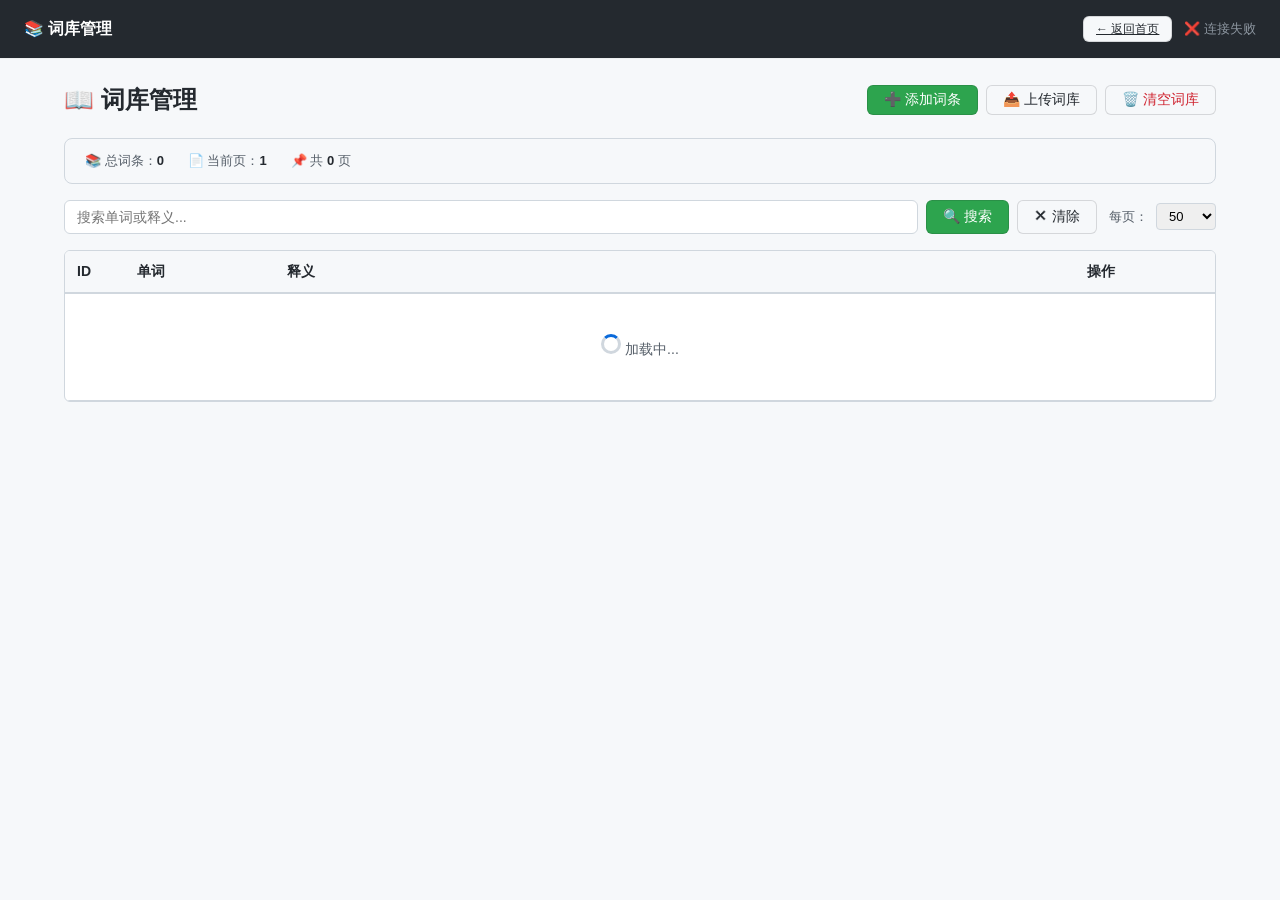
<file: dictionary.html>
<!DOCTYPE html>
<html lang="zh-CN">
<head>
    <meta charset="UTF-8">
    <meta name="viewport" content="width=device-width, initial-scale=1.0">
    <title>词库管理 - 英语背诵助手</title>
    <link rel="stylesheet" href="style.css">
    <style>
        .dict-container {
            max-width: 1200px;
            margin: 0 auto;
            padding: 24px;
        }
        .dict-header {
            display: flex;
            justify-content: space-between;
            align-items: center;
            flex-wrap: wrap;
            gap: 16px;
            margin-bottom: 20px;
        }
        .dict-header h1 {
            margin: 0;
            font-size: 24px;
        }
        .dict-toolbar {
            display: flex;
            flex-wrap: wrap;
            gap: 12px;
            align-items: center;
            margin-bottom: 16px;
        }
        .dict-toolbar .search-box {
            flex: 1;
            min-width: 200px;
            display: flex;
            gap: 8px;
        }
        .dict-toolbar .search-box input {
            flex: 1;
            padding: 8px 12px;
            border: 1px solid var(--color-border-default);
            border-radius: 6px;
            font-size: 14px;
            font-family: inherit;
        }
        .dict-toolbar .search-box input:focus {
            border-color: var(--color-accent-fg);
            outline: none;
            box-shadow: 0 0 0 3px var(--color-accent-subtle);
        }
        .dict-table {
            width: 100%;
            border-collapse: collapse;
            font-size: 14px;
        }
        .dict-table th {
            background: var(--color-canvas-subtle);
            text-align: left;
            padding: 10px 12px;
            border-bottom: 2px solid var(--color-border-default);
            font-weight: 600;
            position: sticky;
            top: 0;
            z-index: 10;
        }
        .dict-table td {
            padding: 10px 12px;
            border-bottom: 1px solid var(--color-border-default);
            vertical-align: middle;
        }
        .dict-table tr:hover {
            background: var(--color-canvas-subtle);
        }
        .dict-table .word-cell {
            font-weight: 600;
            color: var(--color-accent-fg);
            white-space: nowrap;
        }
        .dict-table .def-cell {
            max-width: 400px;
            word-break: break-word;
        }
        .dict-table .actions-cell {
            white-space: nowrap;
            display: flex;
            gap: 4px;
        }
        .dict-table .actions-cell .btn-sm {
            padding: 2px 10px;
            font-size: 12px;
        }
        .pagination {
            display: flex;
            justify-content: center;
            gap: 8px;
            margin-top: 20px;
            flex-wrap: wrap;
        }
        .pagination .btn {
            min-width: 36px;
            justify-content: center;
        }
        .pagination .btn.active {
            background: var(--color-accent-fg);
            color: #fff;
            border-color: var(--color-accent-fg);
        }
        .pagination .btn.active:hover {
            background: var(--color-accent-fg);
        }
        .stats {
            font-size: 13px;
            color: var(--color-fg-muted);
        }
        .modal-overlay {
            position: fixed;
            inset: 0;
            background: rgba(0,0,0,0.5);
            backdrop-filter: blur(4px);
            display: flex;
            align-items: center;
            justify-content: center;
            z-index: 9999;
            opacity: 0;
            visibility: hidden;
            transition: opacity 0.3s ease, visibility 0.3s ease;
        }
        .modal-overlay.active {
            opacity: 1;
            visibility: visible;
        }
        .modal-box {
            background: var(--color-canvas-default);
            border-radius: 12px;
            max-width: 560px;
            width: 90%;
            padding: 24px 28px 28px;
            box-shadow: 0 20px 60px rgba(0,0,0,0.2);
            border: 1px solid var(--color-border-default);
            max-height: 90vh;
            overflow-y: auto;
        }
        .modal-box h2 {
            margin-top: 0;
            font-size: 20px;
            font-weight: 600;
        }
        .modal-box .form-group {
            margin-bottom: 16px;
        }
        .modal-box .form-group label {
            display: block;
            font-weight: 500;
            margin-bottom: 4px;
            font-size: 14px;
        }
        .modal-box .form-group input,
        .modal-box .form-group textarea {
            width: 100%;
            padding: 8px 12px;
            border: 1px solid var(--color-border-default);
            border-radius: 6px;
            font-size: 14px;
            font-family: inherit;
            box-sizing: border-box;
        }
        .modal-box .form-group textarea {
            min-height: 80px;
            resize: vertical;
        }
        .modal-actions {
            display: flex;
            gap: 12px;
            justify-content: flex-end;
            margin-top: 20px;
        }
        .upload-zone {
            border: 2px dashed var(--color-border-default);
            border-radius: 8px;
            padding: 30px 20px;
            text-align: center;
            cursor: pointer;
            transition: all 0.3s;
            background: var(--color-canvas-subtle);
        }
        .upload-zone:hover {
            border-color: var(--color-accent-fg);
            background: var(--color-accent-subtle);
        }
        .upload-zone.dragover {
            border-color: var(--color-accent-fg);
            background: var(--color-accent-subtle);
        }
        .upload-zone input[type="file"] {
            display: none;
        }
        .upload-zone p {
            margin: 0;
            color: var(--color-fg-muted);
        }
        .upload-zone strong {
            color: var(--color-fg-default);
        }
        .toast {
            position: fixed;
            bottom: 30px;
            right: 30px;
            padding: 14px 24px;
            border-radius: 8px;
            color: #fff;
            font-size: 14px;
            font-weight: 500;
            z-index: 99999;
            opacity: 0;
            transform: translateY(20px);
            transition: all 0.3s ease;
            max-width: 400px;
            box-shadow: 0 4px 20px rgba(0,0,0,0.15);
        }
        .toast.show {
            opacity: 1;
            transform: translateY(0);
        }
        .toast.success { background: #2da44e; }
        .toast.error { background: #cf222e; }
        .toast.warning { background: #d29922; }
        .toast.info { background: #0969da; }
        .empty-state {
            text-align: center;
            padding: 60px 20px;
            color: var(--color-fg-muted);
        }
        .empty-state .icon {
            font-size: 48px;
            margin-bottom: 16px;
        }
        .dict-stats-bar {
            display: flex;
            gap: 24px;
            flex-wrap: wrap;
            background: var(--color-canvas-subtle);
            padding: 12px 20px;
            border-radius: 8px;
            border: 1px solid var(--color-border-default);
            margin-bottom: 16px;
        }
        .dict-stats-bar .stat-item {
            font-size: 13px;
            color: var(--color-fg-muted);
        }
        .dict-stats-bar .stat-item strong {
            color: var(--color-fg-default);
        }
        .loading-spinner {
            display: inline-block;
            width: 20px;
            height: 20px;
            border: 3px solid var(--color-border-default);
            border-top-color: var(--color-accent-fg);
            border-radius: 50%;
            animation: spin 0.8s linear infinite;
        }
        @keyframes spin {
            to { transform: rotate(360deg); }
        }
        @media (max-width: 768px) {
            .dict-table {
                font-size: 12px;
            }
            .dict-table th,
            .dict-table td {
                padding: 6px 8px;
            }
            .dict-table .def-cell {
                max-width: 120px;
            }
            .dict-header h1 {
                font-size: 18px;
            }
            .dict-toolbar {
                flex-direction: column;
                align-items: stretch;
            }
            .dict-toolbar .search-box {
                min-width: auto;
            }
            .modal-box {
                padding: 16px 18px 20px;
            }
            .dict-stats-bar {
                gap: 12px;
                padding: 10px 16px;
            }
        }
    </style>
</head>
<body>
    <header>
        <h1>📚 词库管理</h1>
        <div class="d-flex align-center" style="gap: 12px;">
            <a href="index.html" class="btn btn-sm">← 返回首页</a>
            <span id="userInfo" style="font-size: 13px; color: #8b949e;"></span>
        </div>
    </header>

    <div class="dict-container">
        <!-- 登录警告 -->
        <div id="loginWarning" class="flash flash-warn" style="display:none;">
            <div>⚠️ 请先 <a href="index.html" style="color:var(--color-accent-fg);">登录</a> 后再管理词库</div>
        </div>

        <!-- 头部 -->
        <div class="dict-header">
            <h1>📖 词库管理</h1>
            <div style="display:flex; gap:8px; flex-wrap:wrap;">
                <button class="btn btn-primary" onclick="openAddModal()">➕ 添加词条</button>
                <button class="btn" onclick="document.getElementById('fileInput').click()">📤 上传词库</button>
                <button class="btn btn-danger" onclick="clearDictionary()">🗑️ 清空词库</button>
                <input type="file" id="fileInput" accept=".txt" style="display:none;" onchange="uploadFile(this)">
            </div>
        </div>

        <!-- 统计 -->
        <div class="dict-stats-bar" id="statsBar">
            <span class="stat-item">📚 总词条：<strong id="totalCount">0</strong></span>
            <span class="stat-item">📄 当前页：<strong id="currentPageInfo">1</strong></span>
            <span class="stat-item">📌 共 <strong id="totalPagesInfo">0</strong> 页</span>
        </div>

        <!-- 搜索 -->
        <div class="dict-toolbar">
            <div class="search-box">
                <input type="text" id="searchInput" placeholder="搜索单词或释义..." onkeyup="if(event.key==='Enter') loadWords(1)">
                <button class="btn btn-primary" onclick="loadWords(1)">🔍 搜索</button>
                <button class="btn" onclick="document.getElementById('searchInput').value='';loadWords(1)">✕ 清除</button>
            </div>
            <div style="display:flex; gap:8px; align-items:center;">
                <label style="font-size:13px; color:var(--color-fg-muted);">每页：</label>
                <select id="limitSelect" onchange="loadWords(1)" style="padding:4px 8px; border-radius:4px; border:1px solid var(--color-border-default); font-family:inherit; font-size:13px;">
                    <option value="20">20</option>
                    <option value="50" selected>50</option>
                    <option value="100">100</option>
                    <option value="200">200</option>
                </select>
            </div>
        </div>

        <!-- 词条列表 -->
        <div class="Box">
            <div style="overflow-x:auto;">
                <table class="dict-table">
                    <thead>
                        <tr>
                            <th style="width:60px;">ID</th>
                            <th style="width:150px;">单词</th>
                            <th>释义</th>
                            <th style="width:140px;">操作</th>
                        </tr>
                    </thead>
                    <tbody id="wordListBody">
                        <tr>
                            <td colspan="4" style="text-align:center; padding:40px; color:var(--color-fg-muted);">
                                <div class="loading-spinner"></div> 加载中...
                            </td>
                        </tr>
                    </tbody>
                </table>
            </div>
        </div>

        <!-- 分页 -->
        <div class="pagination" id="pagination"></div>
    </div>

    <!-- ===== 添加/编辑弹窗 ===== -->
    <div class="modal-overlay" id="wordModal">
        <div class="modal-box">
            <h2 id="modalTitle">添加词条</h2>
            <input type="hidden" id="editId" value="0">
            <div class="form-group">
                <label>单词 <span style="color:#cf222e;">*</span></label>
                <input type="text" id="modalWord" placeholder="请输入单词，如：apple">
            </div>
            <div class="form-group">
                <label>释义 <span style="color:#cf222e;">*</span></label>
                <textarea id="modalDefinition" placeholder="请输入释义，如：苹果"></textarea>
            </div>
            <div class="modal-actions">
                <button class="btn" onclick="closeModal()">取消</button>
                <button class="btn btn-primary" onclick="saveWord()">💾 保存</button>
            </div>
        </div>
    </div>

    <!-- ===== Toast 通知 ===== -->
    <div class="toast" id="toast"></div>

    <script>
        // ============================================================
        //  状态
        // ============================================================
        var currentPage = 1;
        var currentLimit = 50;
        var currentSearch = '';
        var totalPages = 0;

        // ============================================================
        //  Toast 通知
        // ============================================================
        function showToast(message, type) {
            var toast = document.getElementById('toast');
            toast.textContent = message;
            toast.className = 'toast ' + (type || 'info');
            void toast.offsetWidth;
            toast.classList.add('show');
            clearTimeout(toast._timer);
            toast._timer = setTimeout(function() {
                toast.classList.remove('show');
            }, 3000);
        }

        // ============================================================
        //  检查登录状态
        // ============================================================
        function checkLogin() {
            fetch('oauth.php?action=me')
                .then(function(res) { return res.json(); })
                .then(function(data) {
                    if (data.code === 200) {
                        document.getElementById('userInfo').textContent = '👤 ' + (data.data.display_name || '用户');
                        document.getElementById('loginWarning').style.display = 'none';
                        loadWords(1);
                    } else {
                        document.getElementById('userInfo').textContent = '未登录';
                        document.getElementById('loginWarning').style.display = 'block';
                        document.getElementById('wordListBody').innerHTML = 
                            '<tr><td colspan="4" style="text-align:center; padding:40px; color:var(--color-fg-muted);">' +
                            '请先 <a href="index.html" style="color:var(--color-accent-fg);">登录</a> 后再管理词库</td></tr>';
                        document.getElementById('pagination').innerHTML = '';
                    }
                })
                .catch(function(e) {
                    document.getElementById('userInfo').textContent = '❌ 连接失败';
                });
        }

        // ============================================================
        //  加载词条列表
        // ============================================================
        function loadWords(page) {
            currentPage = page || 1;
            currentSearch = document.getElementById('searchInput').value.trim();
            currentLimit = parseInt(document.getElementById('limitSelect').value);

            var url = 'dictionary_api.php?action=list&page=' + currentPage + '&limit=' + currentLimit;
            if (currentSearch) {
                url += '&search=' + encodeURIComponent(currentSearch);
            }

            // 显示加载状态
            document.getElementById('wordListBody').innerHTML = 
                '<tr><td colspan="4" style="text-align:center; padding:40px; color:var(--color-fg-muted);">' +
                '<div class="loading-spinner"></div> 加载中...</td></tr>';

            fetch(url)
                .then(function(res) { return res.json(); })
                .then(function(data) {
                    if (data.code === 401) {
                        document.getElementById('loginWarning').style.display = 'block';
                        document.getElementById('wordListBody').innerHTML = 
                            '<tr><td colspan="4" style="text-align:center; padding:40px; color:var(--color-fg-muted);">请先登录后再管理词库</td></tr>';
                        document.getElementById('pagination').innerHTML = '';
                        return;
                    }
                    document.getElementById('loginWarning').style.display = 'none';

                    if (data.code === 200) {
                        renderWords(data.data.words);
                        document.getElementById('totalCount').textContent = data.data.total || 0;
                        document.getElementById('currentPageInfo').textContent = data.data.page || 1;
                        document.getElementById('totalPagesInfo').textContent = data.data.totalPages || 0;
                        totalPages = data.data.totalPages || 0;
                        renderPagination(data.data.page, data.data.totalPages);
                    } else {
                        showToast(data.message || '加载失败', 'error');
                    }
                })
                .catch(function(e) {
                    showToast('网络错误，请重试', 'error');
                });
        }

        // ============================================================
        //  渲染词条列表
        // ============================================================
        function escapeHtml(text) {
            if (!text) return '';
            var div = document.createElement('div');
            div.textContent = text;
            return div.innerHTML;
        }

        function renderWords(words) {
            var tbody = document.getElementById('wordListBody');
            if (!words || words.length === 0) {
                tbody.innerHTML = 
                    '<tr><td colspan="4" style="text-align:center; padding:40px; color:var(--color-fg-muted);">' +
                    '<div class="empty-state"><div class="icon">📭</div><p>暂无词条，点击 "添加词条" 或 "上传词库" 添加</p></div></td></tr>';
                return;
            }

            var html = '';
            words.forEach(function(item) {
                var def = item.definition || '';
                var displayDef = def.length > 100 ? def.substring(0, 100) + '...' : def;
                html += '<tr>' +
                    '<td>' + item.id + '</td>' +
                    '<td class="word-cell">' + escapeHtml(item.word) + '</td>' +
                    '<td class="def-cell" title="' + escapeHtml(def) + '">' + escapeHtml(displayDef) + '</td>' +
                    '<td>' +
                    '<div class="actions-cell">' +
                    '<button class="btn btn-sm" onclick="openEditModal(' + item.id + ')" title="编辑">✏️</button>' +
                    '<button class="btn btn-sm btn-danger" onclick="deleteWord(' + item.id + ', \'' + escapeHtml(item.word) + '\')" title="删除">🗑️</button>' +
                    '</div>' +
                    '</td>' +
                    '</tr>';
            });
            tbody.innerHTML = html;
        }

        // ============================================================
        //  分页
        // ============================================================
        function renderPagination(page, total) {
            var container = document.getElementById('pagination');
            if (total <= 1) {
                container.innerHTML = '';
                return;
            }

            var html = '';
            html += '<button class="btn btn-sm" onclick="loadWords(' + (page - 1) + ')" ' + (page <= 1 ? 'disabled' : '') + '>‹</button>';

            var start = Math.max(1, page - 2);
            var end = Math.min(total, page + 2);
            if (start > 1) {
                html += '<button class="btn btn-sm" onclick="loadWords(1)">1</button>';
                if (start > 2) html += '<span style="color:var(--color-fg-muted);padding:0 4px;">…</span>';
            }
            for (var i = start; i <= end; i++) {
                html += '<button class="btn btn-sm ' + (i === page ? 'active' : '') + '" onclick="loadWords(' + i + ')">' + i + '</button>';
            }
            if (end < total) {
                if (end < total - 1) html += '<span style="color:var(--color-fg-muted);padding:0 4px;">…</span>';
                html += '<button class="btn btn-sm" onclick="loadWords(' + total + ')">' + total + '</button>';
            }

            html += '<button class="btn btn-sm" onclick="loadWords(' + (page + 1) + ')" ' + (page >= total ? 'disabled' : '') + '>›</button>';

            container.innerHTML = html;
        }

        // ============================================================
        //  弹窗控制
        // ============================================================
        function openAddModal() {
            document.getElementById('modalTitle').textContent = '➕ 添加词条';
            document.getElementById('editId').value = '0';
            document.getElementById('modalWord').value = '';
            document.getElementById('modalDefinition').value = '';
            document.getElementById('wordModal').classList.add('active');
            setTimeout(function() {
                document.getElementById('modalWord').focus();
            }, 100);
        }

        function openEditModal(id) {
            fetch('dictionary_api.php?action=get&id=' + id)
                .then(function(res) { return res.json(); })
                .then(function(data) {
                    if (data.code === 200) {
                        document.getElementById('modalTitle').textContent = '✏️ 编辑词条';
                        document.getElementById('editId').value = id;
                        document.getElementById('modalWord').value = data.data.word;
                        document.getElementById('modalDefinition').value = data.data.definition;
                        document.getElementById('wordModal').classList.add('active');
                        setTimeout(function() {
                            document.getElementById('modalWord').focus();
                        }, 100);
                    } else {
                        showToast(data.message || '获取词条失败', 'error');
                    }
                })
                .catch(function(e) {
                    showToast('网络错误，请重试', 'error');
                });
        }

        function closeModal() {
            document.getElementById('wordModal').classList.remove('active');
        }

        // 点击遮罩关闭弹窗
        document.getElementById('wordModal').addEventListener('click', function(e) {
            if (e.target === this) closeModal();
        });

        // ============================================================
        //  保存词条
        // ============================================================
        function saveWord() {
            var id = parseInt(document.getElementById('editId').value);
            var word = document.getElementById('modalWord').value.trim();
            var definition = document.getElementById('modalDefinition').value.trim();

            if (!word) {
                showToast('请输入单词', 'warning');
                document.getElementById('modalWord').focus();
                return;
            }
            if (!definition) {
                showToast('请输入释义', 'warning');
                document.getElementById('modalDefinition').focus();
                return;
            }

            var url = id > 0 ? 'dictionary_api.php?action=update' : 'dictionary_api.php?action=add';
            var data = id > 0 ? { id: id, word: word, definition: definition } : { word: word, definition: definition };

            fetch(url, {
                method: 'POST',
                headers: { 'Content-Type': 'application/json' },
                body: JSON.stringify(data)
            })
            .then(function(res) { return res.json(); })
            .then(function(data) {
                if (data.code === 200) {
                    showToast(data.message, 'success');
                    closeModal();
                    loadWords(currentPage);
                } else {
                    showToast(data.message || '保存失败', 'error');
                }
            })
            .catch(function(e) {
                showToast('网络错误，请重试', 'error');
            });
        }

        // ============================================================
        //  删除词条
        // ============================================================
        function deleteWord(id, word) {
            if (!confirm('确认要删除词条 "' + word + '" 吗？')) return;

            fetch('dictionary_api.php?action=delete', {
                method: 'POST',
                headers: { 'Content-Type': 'application/json' },
                body: JSON.stringify({ id: id })
            })
            .then(function(res) { return res.json(); })
            .then(function(data) {
                if (data.code === 200) {
                    showToast(data.message, 'success');
                    loadWords(currentPage);
                } else {
                    showToast(data.message || '删除失败', 'error');
                }
            })
            .catch(function(e) {
                showToast('网络错误，请重试', 'error');
            });
        }

        // ============================================================
        //  清空词库
        // ============================================================
        function clearDictionary() {
            if (!confirm('⚠️ 确认要清空整个词库吗？此操作不可撤销！')) return;
            if (!confirm('再次确认：清空后将删除所有词条！')) return;

            fetch('dictionary_api.php?action=clear', {
                method: 'POST'
            })
            .then(function(res) { return res.json(); })
            .then(function(data) {
                if (data.code === 200) {
                    showToast(data.message, 'success');
                    loadWords(1);
                } else {
                    showToast(data.message || '清空失败', 'error');
                }
            })
            .catch(function(e) {
                showToast('网络错误，请重试', 'error');
            });
        }

        // ============================================================
        //  上传词库文件
        // ============================================================
        function uploadFile(input) {
            if (!input.files || input.files.length === 0) return;

            var file = input.files[0];
            if (!file.name.endsWith('.txt')) {
                showToast('请上传 .txt 格式的文件', 'warning');
                input.value = '';
                return;
            }

            var formData = new FormData();
            formData.append('file', file);

            showToast('⏳ 正在上传并导入...', 'info');

            fetch('dictionary_api.php?action=upload', {
                method: 'POST',
                body: formData
            })
            .then(function(res) { return res.json(); })
            .then(function(data) {
                if (data.code === 200) {
                    showToast(data.message, 'success');
                    loadWords(1);
                } else {
                    showToast(data.message || '导入失败', 'error');
                }
            })
            .catch(function(e) {
                showToast('网络错误，请重试', 'error');
            });

            input.value = '';
        }

        // ============================================================
        //  键盘快捷键 - ESC 关闭弹窗
        // ============================================================
        document.addEventListener('keydown', function(e) {
            if (e.key === 'Escape') {
                closeModal();
            }
        });

        // ============================================================
        //  初始化
        // ============================================================
        checkLogin();
    </script>
</body>
</html>
</file>
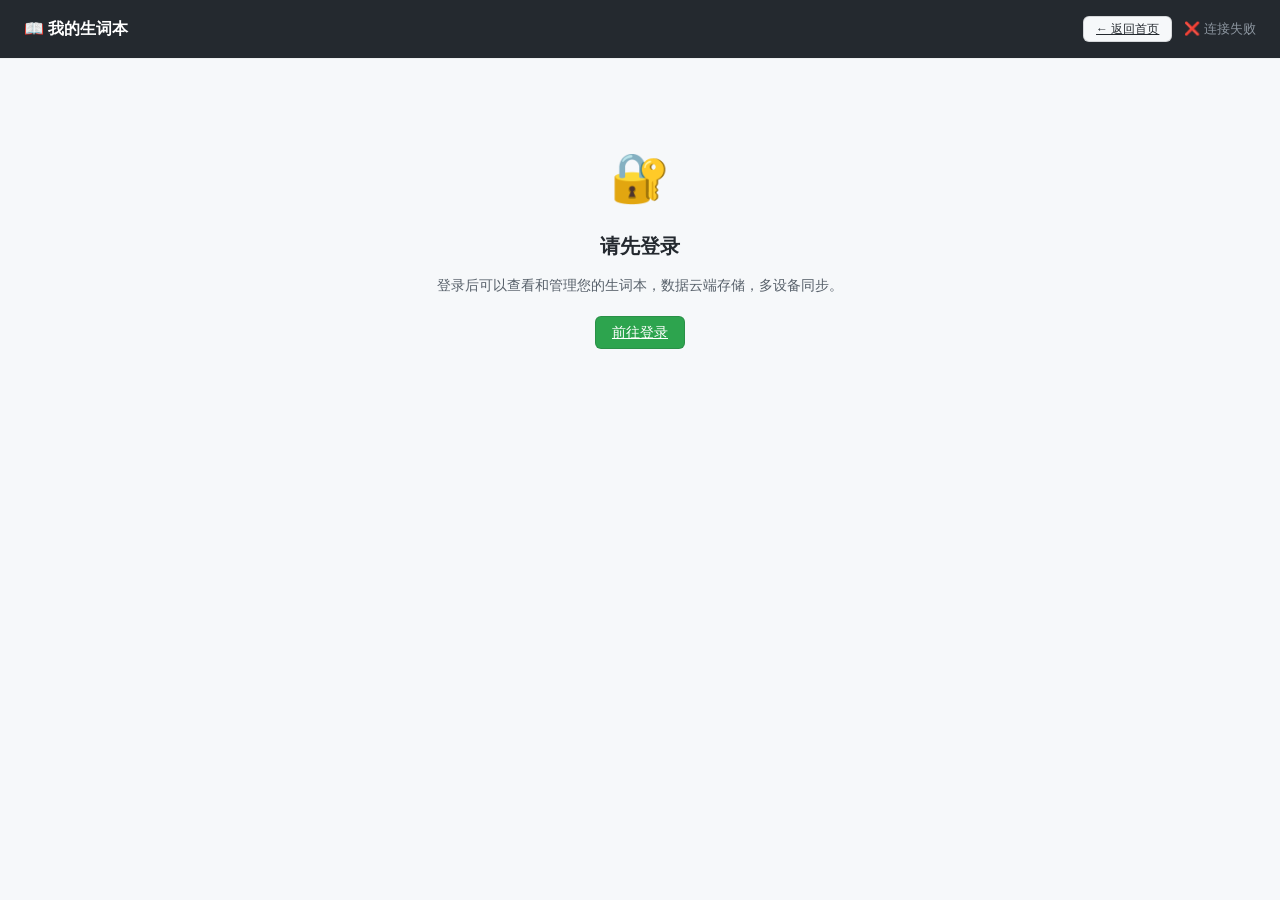
<file: starred.html>
<!DOCTYPE html>
<html lang="zh-CN">
<head>
    <meta charset="UTF-8">
    <meta name="viewport" content="width=device-width, initial-scale=1.0, maximum-scale=1.0, user-scalable=no">
    <title>我的生词本 - 英语背诵助手</title>
    <link rel="stylesheet" href="style.css">
    <style>
        /* 生词本页面专用样式 */
        .starred-container {
            max-width: 900px;
            margin: 0 auto;
            padding: 24px;
        }

        .page-header {
            display: flex;
            justify-content: space-between;
            align-items: center;
            flex-wrap: wrap;
            gap: 16px;
            margin-bottom: 24px;
        }

        .page-header h1 {
            margin: 0;
            font-size: 24px;
            display: flex;
            align-items: center;
            gap: 12px;
        }

        .page-header h1 .count-badge {
            font-size: 14px;
            background: var(--color-accent-fg);
            color: #fff;
            padding: 2px 12px;
            border-radius: 20px;
            font-weight: 500;
        }

        .toolbar {
            display: flex;
            flex-wrap: wrap;
            gap: 10px;
            align-items: center;
            margin-bottom: 16px;
        }

        .toolbar .search-box {
            flex: 1;
            min-width: 180px;
            display: flex;
            gap: 8px;
        }

        .toolbar .search-box input {
            flex: 1;
            padding: 8px 14px;
            border: 1px solid var(--color-border-default);
            border-radius: 6px;
            font-size: 14px;
            font-family: inherit;
            background: var(--color-canvas-default);
            color: var(--color-fg-default);
        }

        .toolbar .search-box input:focus {
            border-color: var(--color-accent-fg);
            outline: none;
            box-shadow: 0 0 0 3px var(--color-accent-subtle);
        }

        /* 单词卡片网格 */
        .word-grid {
            display: grid;
            grid-template-columns: repeat(auto-fill, minmax(260px, 1fr));
            gap: 16px;
            margin-top: 16px;
        }

        .word-card {
            background: var(--color-canvas-default);
            border: 1px solid var(--color-border-default);
            border-radius: 8px;
            padding: 16px 18px;
            transition: all 0.25s var(--ease-standard);
            position: relative;
            display: flex;
            flex-direction: column;
        }

        .word-card:hover {
            box-shadow: 0 4px 16px rgba(0, 0, 0, 0.08);
            transform: translateY(-2px);
        }

        .word-card .word {
            font-size: 20px;
            font-weight: 600;
            color: var(--color-accent-fg);
            margin-bottom: 6px;
            word-break: break-word;
        }

        .word-card .definition {
            font-size: 14px;
            color: var(--color-fg-muted);
            line-height: 1.6;
            flex: 1;
            word-break: break-word;
        }

        .word-card .card-actions {
            display: flex;
            gap: 8px;
            margin-top: 12px;
            padding-top: 12px;
            border-top: 1px solid var(--color-border-default);
            justify-content: flex-end;
        }

        .word-card .card-actions .btn-sm {
            font-size: 12px;
            padding: 3px 12px;
        }

        .word-card .card-actions .btn-sm.btn-danger {
            color: var(--color-danger-fg);
        }

        .word-card .card-actions .btn-sm.btn-danger:hover {
            background: var(--color-danger-subtle);
        }

        .word-card .card-index {
            position: absolute;
            top: 8px;
            right: 12px;
            font-size: 12px;
            color: var(--color-fg-muted);
            opacity: 0.5;
        }

        /* 空状态 */
        .empty-state {
            text-align: center;
            padding: 80px 20px;
            color: var(--color-fg-muted);
        }

        .empty-state .icon {
            font-size: 64px;
            margin-bottom: 16px;
        }

        .empty-state h2 {
            font-size: 20px;
            color: var(--color-fg-default);
            margin-bottom: 8px;
        }

        .empty-state p {
            font-size: 14px;
            max-width: 400px;
            margin: 0 auto 20px;
        }

        /* 统计栏 */
        .stats-bar {
            display: flex;
            gap: 24px;
            flex-wrap: wrap;
            background: var(--color-canvas-subtle);
            padding: 12px 20px;
            border-radius: 8px;
            border: 1px solid var(--color-border-default);
            margin-bottom: 16px;
        }

        .stats-bar .stat-item {
            font-size: 13px;
            color: var(--color-fg-muted);
        }

        .stats-bar .stat-item strong {
            color: var(--color-fg-default);
        }

        /* 登录提醒 */
        .login-reminder {
            text-align: center;
            padding: 60px 20px;
        }

        .login-reminder .icon {
            font-size: 48px;
            margin-bottom: 16px;
        }

        .login-reminder h2 {
            font-size: 20px;
            margin-bottom: 8px;
        }

        .login-reminder p {
            color: var(--color-fg-muted);
            margin-bottom: 20px;
        }

        /* 加载动画 */
        .loading-spinner {
            display: inline-block;
            width: 24px;
            height: 24px;
            border: 3px solid var(--color-border-default);
            border-top-color: var(--color-accent-fg);
            border-radius: 50%;
            animation: spin 0.8s linear infinite;
        }
        @keyframes spin {
            to { transform: rotate(360deg); }
        }

        .loading-text {
            text-align: center;
            padding: 60px 20px;
            color: var(--color-fg-muted);
        }

        .loading-text .loading-spinner {
            display: block;
            margin: 0 auto 16px;
        }

        /* Toast */
        .toast {
            position: fixed;
            bottom: 30px;
            right: 30px;
            padding: 14px 24px;
            border-radius: 8px;
            color: #fff;
            font-size: 14px;
            font-weight: 500;
            z-index: 99999;
            opacity: 0;
            transform: translateY(20px);
            transition: all 0.3s ease;
            max-width: 400px;
            box-shadow: 0 4px 20px rgba(0,0,0,0.15);
        }

        .toast.show {
            opacity: 1;
            transform: translateY(0);
        }

        .toast.success { background: #2da44e; }
        .toast.error { background: #cf222e; }
        .toast.warning { background: #d29922; }
        .toast.info { background: #0969da; }

        /* 移动端适配 */
        @media (max-width: 768px) {
            .starred-container {
                padding: 16px;
            }

            .page-header h1 {
                font-size: 20px;
            }

            .word-grid {
                grid-template-columns: 1fr;
                gap: 12px;
            }

            .word-card .word {
                font-size: 18px;
            }

            .toolbar {
                flex-direction: column;
                align-items: stretch;
            }

            .toolbar .search-box {
                min-width: auto;
            }

            .stats-bar {
                gap: 12px;
                padding: 10px 16px;
                font-size: 12px;
            }
        }

        @media (min-width: 769px) and (max-width: 1024px) {
            .word-grid {
                grid-template-columns: repeat(auto-fill, minmax(220px, 1fr));
            }
        }
    </style>
</head>
<body>
    <header>
        <h1>📖 我的生词本</h1>
        <div class="d-flex align-center" style="gap: 12px; flex-wrap: wrap;">
            <a href="index.html" class="btn btn-sm">← 返回首页</a>
            <span id="userInfo" style="font-size: 13px; color: #8b949e;"></span>
        </div>
    </header>

    <div class="starred-container">
        <!-- 登录提醒 -->
        <div id="loginReminder" class="login-reminder" style="display:none;">
            <div class="icon">🔐</div>
            <h2>请先登录</h2>
            <p>登录后可以查看和管理您的生词本，数据云端存储，多设备同步。</p>
            <a href="index.html" class="btn btn-primary">前往登录</a>
        </div>

        <!-- 主内容 -->
        <div id="mainContent" style="display:none;">
            <!-- 头部 -->
            <div class="page-header">
                <h1>
                    📚 我的生词本
                    <span class="count-badge" id="wordCountBadge">0</span>
                </h1>
                <div style="display:flex; gap:8px; flex-wrap:wrap;">
                    <button class="btn btn-danger btn-sm" onclick="clearAllWords()">🗑️ 清空全部</button>
                </div>
            </div>

            <!-- 统计 -->
            <div class="stats-bar">
                <span class="stat-item">📚 总单词数：<strong id="totalCount">0</strong></span>
                <span class="stat-item">📌 已用空间：<strong id="usedSlots">0</strong>/30</span>
                <span class="stat-item" id="syncStatus" style="color:var(--color-fg-muted);">☁️ 已同步</span>
            </div>

            <!-- 工具栏 -->
            <div class="toolbar">
                <div class="search-box">
                    <input type="text" id="searchInput" placeholder="搜索单词或释义..." oninput="filterWords()">
                    <button class="btn btn-sm" onclick="document.getElementById('searchInput').value='';filterWords()">✕</button>
                </div>
                <div style="display:flex; gap:8px; align-items:center;">
                    <button class="btn btn-sm" onclick="refreshWords()">🔄 刷新</button>
                    <button class="btn btn-sm btn-primary" onclick="exportWords()">📥 导出</button>
                </div>
            </div>

            <!-- 单词列表 -->
            <div id="wordList">
                <div class="loading-text">
                    <div class="loading-spinner"></div>
                    加载中...
                </div>
            </div>
        </div>
    </div>

    <!-- Toast -->
    <div class="toast" id="toast"></div>

    <script>
        // ============================================================
        //  状态
        // ============================================================
        var words = [];
        var filteredWords = [];
        var isLoggedIn = false;
        var userId = null;

        // ============================================================
        //  Toast
        // ============================================================
        function showToast(message, type) {
            var toast = document.getElementById('toast');
            toast.textContent = message;
            toast.className = 'toast ' + (type || 'info');
            void toast.offsetWidth;
            toast.classList.add('show');
            clearTimeout(toast._timer);
            toast._timer = setTimeout(function() {
                toast.classList.remove('show');
            }, 3000);
        }

        // ============================================================
        //  检查登录状态
        // ============================================================
        function checkLogin() {
            fetch('oauth.php?action=me')
                .then(function(res) { return res.json(); })
                .then(function(data) {
                    if (data.code === 200) {
                        isLoggedIn = true;
                        userId = data.data.id;
                        document.getElementById('userInfo').textContent = '👤 ' + (data.data.display_name || '用户');
                        document.getElementById('loginReminder').style.display = 'none';
                        document.getElementById('mainContent').style.display = 'block';
                        loadWords();
                    } else {
                        isLoggedIn = false;
                        document.getElementById('userInfo').textContent = '未登录';
                        document.getElementById('loginReminder').style.display = 'block';
                        document.getElementById('mainContent').style.display = 'none';
                    }
                })
                .catch(function(e) {
                    document.getElementById('userInfo').textContent = '❌ 连接失败';
                    document.getElementById('loginReminder').style.display = 'block';
                    document.getElementById('mainContent').style.display = 'none';
                });
        }

        // ============================================================
        //  加载单词
        // ============================================================
        function loadWords() {
            var listEl = document.getElementById('wordList');
            listEl.innerHTML = '<div class="loading-text"><div class="loading-spinner"></div>加载中...</div>';

            fetch('word_api.php?action=list')
                .then(function(res) { return res.json(); })
                .then(function(data) {
                    if (data.code === 200) {
                        words = data.data || [];
                        filteredWords = words.slice();
                        renderWords();
                        updateStats();
                    } else if (data.code === 401) {
                        isLoggedIn = false;
                        document.getElementById('loginReminder').style.display = 'block';
                        document.getElementById('mainContent').style.display = 'none';
                    } else {
                        showToast(data.message || '加载失败', 'error');
                        listEl.innerHTML = '<div class="empty-state"><div class="icon">❌</div><h2>加载失败</h2><p>' + (data.message || '请稍后重试') + '</p></div>';
                    }
                })
                .catch(function(e) {
                    showToast('网络错误，请重试', 'error');
                    listEl.innerHTML = '<div class="empty-state"><div class="icon">🌐</div><h2>网络错误</h2><p>请检查网络连接后刷新页面</p></div>';
                });
        }

        // ============================================================
        //  渲染单词列表
        // ============================================================
        function renderWords() {
            var listEl = document.getElementById('wordList');
            var displayWords = filteredWords;

            if (displayWords.length === 0) {
                if (words.length === 0) {
                    listEl.innerHTML = 
                        '<div class="empty-state">' +
                        '<div class="icon">📭</div>' +
                        '<h2>生词本为空</h2>' +
                        '<p>在文章页面双击单词或拖拽到生词本区域，即可收藏单词。</p>' +
                        '<a href="index.html" class="btn btn-primary">去背单词</a>' +
                        '</div>';
                } else {
                    listEl.innerHTML = 
                        '<div class="empty-state">' +
                        '<div class="icon">🔍</div>' +
                        '<h2>没有匹配的单词</h2>' +
                        '<p>试试其他关键词</p>' +
                        '</div>';
                }
                return;
            }

            var html = '<div class="word-grid">';
            displayWords.forEach(function(word, index) {
                var def = word.definition || '（无释义）';
                html += 
                    '<div class="word-card">' +
                    '<span class="card-index">#' + (index + 1) + '</span>' +
                    '<div class="word">' + escapeHtml(word) + '</div>' +
                    '<div class="definition">' + escapeHtml(def) + '</div>' +
                    '<div class="card-actions">' +
                    '<button class="btn btn-sm" onclick="speakWord(\'' + escapeHtml(word) + '\')">🔊 发音</button>' +
                    '<button class="btn btn-sm btn-danger" onclick="deleteWord(\'' + escapeHtml(word) + '\')">🗑️ 删除</button>' +
                    '</div>' +
                    '</div>';
            });
            html += '</div>';
            listEl.innerHTML = html;
        }

        // ============================================================
        //  更新统计
        // ============================================================
        function updateStats() {
            var count = words.length;
            document.getElementById('wordCountBadge').textContent = count;
            document.getElementById('totalCount').textContent = count;
            document.getElementById('usedSlots').textContent = count;

            var statusEl = document.getElementById('syncStatus');
            if (isLoggedIn) {
                statusEl.textContent = '☁️ 已同步';
                statusEl.style.color = '#2da44e';
            } else {
                statusEl.textContent = '💻 本地存储';
                statusEl.style.color = 'var(--color-fg-muted)';
            }
        }

        // ============================================================
        //  搜索过滤
        // ============================================================
        function filterWords() {
            var keyword = document.getElementById('searchInput').value.trim().toLowerCase();
            if (!keyword) {
                filteredWords = words.slice();
            } else {
                filteredWords = words.filter(function(w) {
                    return w.toLowerCase().indexOf(keyword) !== -1 ||
                           (w.definition && w.definition.toLowerCase().indexOf(keyword) !== -1);
                });
            }
            renderWords();
        }

        // ============================================================
        //  删除单词
        // ============================================================
        function deleteWord(word) {
            if (!confirm('确认删除 "' + word + '" 吗？')) return;

            fetch('word_api.php?action=delete', {
                method: 'POST',
                headers: { 'Content-Type': 'application/json' },
                body: JSON.stringify({ word: word })
            })
            .then(function(res) { return res.json(); })
            .then(function(data) {
                if (data.code === 200) {
                    showToast('已删除 "' + word + '"', 'success');
                    loadWords();
                } else {
                    showToast(data.message || '删除失败', 'error');
                }
            })
            .catch(function(e) {
                showToast('网络错误，请重试', 'error');
            });
        }

        // ============================================================
        //  清空全部
        // ============================================================
        function clearAllWords() {
            if (!confirm('⚠️ 确认要清空所有生词吗？此操作不可撤销！')) return;
            if (!confirm('再次确认：清空后将删除所有单词！')) return;

            fetch('word_api.php?action=clear', {
                method: 'POST'
            })
            .then(function(res) { return res.json(); })
            .then(function(data) {
                if (data.code === 200) {
                    showToast('已清空所有生词', 'success');
                    loadWords();
                } else {
                    showToast(data.message || '清空失败', 'error');
                }
            })
            .catch(function(e) {
                showToast('网络错误，请重试', 'error');
            });
        }

        // ============================================================
        //  发音
        // ============================================================
        function speakWord(word) {
            if ('speechSynthesis' in window) {
                window.speechSynthesis.cancel();
                var utterance = new SpeechSynthesisUtterance(word);
                utterance.lang = 'en-US';
                window.speechSynthesis.speak(utterance);
            } else {
                showToast('您的浏览器不支持语音合成', 'warning');
            }
        }

        // ============================================================
        //  导出
        // ============================================================
        function exportWords() {
            if (words.length === 0) {
                showToast('生词本为空，无法导出', 'warning');
                return;
            }

            var output = '=== 我的生词本 ===\n';
            output += '导出时间：' + new Date().toLocaleString() + '\n';
            output += '共 ' + words.length + ' 个单词\n\n';
            
            words.forEach(function(word) {
                var def = word.definition || '';
                output += word + '\t' + def + '\n';
            });

            var blob = new Blob([output], { type: 'text/plain;charset=utf-8' });
            var link = document.createElement('a');
            link.href = URL.createObjectURL(blob);
            link.download = 'my-starred-words-' + new Date().toISOString().slice(0, 10) + '.txt';
            link.click();
            URL.revokeObjectURL(link.href);
            
            showToast('导出成功！', 'success');
        }

        // ============================================================
        //  刷新
        // ============================================================
        function refreshWords() {
            showToast('🔄 刷新中...', 'info');
            loadWords();
        }

        // ============================================================
        //  工具函数
        // ============================================================
        function escapeHtml(text) {
            if (!text) return '';
            var div = document.createElement('div');
            div.textContent = text;
            return div.innerHTML;
        }

        // ============================================================
        //  初始化
        // ============================================================
        checkLogin();
    </script>
</body>
</html>
</file>
<file: style.css>
/* style.css - 完整样式表 */
@font-face {
    font-family: 'MiSans';
    src: local('MiSans'), local('MiSans-Regular'), local('MiSans Normal');
    font-weight: normal;
    font-style: normal;
}

:root {
    --color-canvas-default: #ffffff;
    --color-canvas-subtle: #f6f8fa;
    --color-border-default: #d0d7de;
    --color-fg-default: #24292f;
    --color-fg-muted: #57606a;
    --color-btn-bg: #f6f8fa;
    --color-btn-border: rgba(27, 31, 36, 0.15);
    --color-btn-primary-bg: #2da44e;
    --color-btn-primary-hover: #2c974b;
    --color-accent-fg: #0969da;
    --color-accent-subtle: rgba(9, 105, 218, 0.1);
    --color-danger-fg: #cf222e;
    --color-danger-subtle: #ffebe9;
    --ease-bounce: cubic-bezier(0.34, 1.56, 0.64, 1);
    --ease-standard: cubic-bezier(0.4, 0, 0.2, 1);
    --ease-out: cubic-bezier(0.16, 1, 0.3, 1);
}

* {
    box-sizing: border-box;
    -webkit-tap-highlight-color: transparent;
}

body {
    font-family: 'MiSans', -apple-system, BlinkMacSystemFont, "Segoe UI", Helvetica, Arial, sans-serif;
    margin: 0;
    padding: 0;
    background-color: var(--color-canvas-subtle);
    color: var(--color-fg-default);
    font-size: 14px;
    line-height: 1.5;
    transition: background-color 0.2s, color 0.2s;
}

/* 通用组件 */
.Box {
    background-color: var(--color-canvas-default);
    border: 1px solid var(--color-border-default);
    border-radius: 6px;
    margin-bottom: 20px;
    overflow: hidden;
    transition: box-shadow 0.3s var(--ease-standard), background-color 0.2s;
}
.Box:hover {
    box-shadow: 0 4px 12px rgba(27, 31, 35, 0.04);
}
.Box-header {
    background-color: var(--color-canvas-subtle);
    border-bottom: 1px solid var(--color-border-default);
    padding: 16px;
    display: flex;
    align-items: center;
    justify-content: space-between;
}
.Box-title {
    font-size: 14px;
    font-weight: 600;
    margin: 0;
}
.Box-body {
    padding: 20px;
}
.Box-footer {
    padding: 8px 16px;
    border-top: 1px solid var(--color-border-default);
    display: flex;
    justify-content: flex-end;
}

.btn {
    font-family: inherit;
    font-size: 14px;
    font-weight: 500;
    padding: 5px 16px;
    border-radius: 6px;
    border: 1px solid var(--color-btn-border);
    background-color: var(--color-btn-bg);
    color: var(--color-fg-default);
    cursor: pointer;
    display: inline-flex;
    align-items: center;
    justify-content: center;
    gap: 6px;
    user-select: none;
    transition: all 0.2s var(--ease-standard);
}
.btn:hover {
    background-color: #f3f4f6;
    transform: translateY(-1px);
}
.btn:active {
    transform: translateY(0);
}
.btn-primary {
    background-color: var(--color-btn-primary-bg);
    color: #ffffff;
    border-color: rgba(27, 31, 36, 0.15);
}
.btn-primary:hover {
    background-color: var(--color-btn-primary-hover);
}
.btn-sm {
    padding: 3px 12px;
    font-size: 12px;
    border-radius: 6px;
}
.btn-danger {
    color: var(--color-danger-fg);
}
.btn-danger:hover {
    background-color: var(--color-danger-subtle);
    border-color: rgba(207, 34, 46, 0.15);
}

.flash {
    padding: 16px;
    border-radius: 6px;
    border: 1px solid;
    font-size: 14px;
    margin-bottom: 20px;
    display: flex;
    align-items: center;
    justify-content: space-between;
    animation: slideDown 0.3s var(--ease-bounce);
}
.flash-warn {
    background-color: #fff8c5;
    border-color: rgba(212, 167, 44, 0.4);
    color: #765a00;
}
@keyframes slideDown {
    from { transform: translateY(-20px); opacity: 0; }
    to { transform: translateY(0); opacity: 1; }
}

.hidden { display: none !important; }
.text-bold { font-weight: 600; }
.mr-2 { margin-right: 8px; }
.d-flex { display: flex; }
.align-center { align-items: center; }
.justify-between { justify-content: space-between; }

header {
    background-color: #24292f;
    color: #ffffff;
    padding: 16px 24px;
    display: flex;
    align-items: center;
    justify-content: space-between;
    box-shadow: 0 1px 0 rgba(27,31,35,0.04);
}
header h1 {
    font-size: 16px;
    margin: 0;
    font-weight: 600;
    display: flex;
    align-items: center;
    gap: 8px;
}
.container {
    max-width: 1200px;
    margin: 0 auto;
    padding: 24px;
}

textarea {
    width: 100%;
    height: 310px;
    padding: 12px;
    font-family: 'MiSans', monospace, sans-serif;
    font-size: 16px;
    border: 1px solid var(--color-border-default);
    border-radius: 6px;
    outline: none;
    resize: vertical;
    line-height: 1.6;
    transition: border-color 0.25s, box-shadow 0.25s;
    background-color: var(--color-canvas-default);
    color: var(--color-fg-default);
}
textarea:focus {
    border-color: #0969da;
    box-shadow: 0 0 0 3px rgba(9, 105, 218, 0.3);
}

/* 布局 */
.layout {
    display: grid;
    grid-template-columns: 3fr 1.2fr;
    gap: 20px;
}
.reader-text {
    font-size: 18px;
    line-height: 2;
    letter-spacing: 0.03em;
    white-space: pre-wrap;
    color: var(--color-fg-default);
    padding: 10px;
}
.word {
    display: inline-block;
    border-radius: 3px;
    cursor: pointer;
    padding: 0 2px;
    margin: 0 1px;
    transition: background-color 0.25s var(--ease-standard),
                color 0.25s var(--ease-standard),
                filter 0.3s var(--ease-standard),
                box-shadow 0.2s var(--ease-standard),
                transform 0.1s var(--ease-standard);
    user-select: none;
}
.word:active {
    transform: scale(0.95);
}
.mode-study .word:hover {
    background-color: var(--color-accent-subtle);
    color: var(--color-accent-fg);
}
.word.selected-highlight {
    background-color: #fff8c5 !important;
    box-shadow: 0 0 0 1px #d4a72c;
    transform: scale(1.05);
}
.word.dict-match {
    border-bottom: 2px dashed var(--color-accent-fg);
}
.mode-recite.hide-dict-active .word.dict-match {
    background-color: #24292f;
    color: #24292f;
    border-bottom: 2px solid #24292f;
    border-radius: 4px;
    cursor: help;
}
.mode-recite.hide-dict-active .word.dict-match:hover {
    background-color: var(--color-accent-fg);
    color: #ffffff;
}
.mode-recite.hide-dict-active .word.dict-match.revealed {
    background-color: #dafbe1 !important;
    color: #1a7f37 !important;
    border-bottom: 2px dashed #4ac26b !important;
}
.word.manual-hidden {
    background-color: #e1e4e8 !important;
    color: #e1e4e8 !important;
    filter: blur(6px);
    cursor: pointer;
}
.word.manual-hidden:hover {
    background-color: #fff8c5 !important;
    color: var(--color-fg-default) !important;
    filter: none;
}

.tabnav {
    border-bottom: 1px solid var(--color-border-default);
    display: flex;
    gap: 8px;
    margin-bottom: 16px;
}
.tabnav-tab {
    background: none;
    border: none;
    border-bottom: 2px solid transparent;
    color: var(--color-fg-muted);
    padding: 8px 16px;
    cursor: pointer;
    font-weight: 500;
    font-size: 14px;
    transition: all 0.25s var(--ease-standard);
}
.tabnav-tab:hover {
    color: var(--color-fg-default);
    border-bottom-color: var(--color-border-default);
}
.tabnav-tab.selected {
    color: var(--color-fg-default);
    font-weight: 600;
    border-bottom-color: #fd8c73;
}

.control-group {
    display: flex;
    flex-wrap: wrap;
    gap: 12px;
    align-items: center;
    margin-bottom: 16px;
}
.mode-hint {
    font-size: 13px;
    color: var(--color-fg-muted);
    margin-top: 8px;
    padding: 8px;
    border-left: 3px solid var(--color-border-default);
    background-color: var(--color-canvas-subtle);
}

/* 生词本 */
.starred-list {
    list-style: none;
    padding: 0;
    margin: 0;
    max-height: 480px;
    overflow-y: auto;
    overflow-x: hidden;
}
.starred-item-container {
    position: relative;
    width: 100%;
    overflow: hidden;
    border-bottom: 1px solid var(--color-border-default);
    height: 40px;
    opacity: 1;
    transform: translateZ(0);
    transition: height 0.3s var(--ease-out), opacity 0.2s var(--ease-standard);
}
.starred-item-container.slide-in {
    animation: slideInEntry 0.35s var(--ease-bounce) forwards;
}
@keyframes slideInEntry {
    from { height: 0; opacity: 0; transform: translateY(-15px); }
    to { height: 40px; opacity: 1; transform: translateY(0); }
}
.starred-item-content {
    background-color: var(--color-canvas-default);
    display: flex;
    align-items: center;
    justify-content: space-between;
    padding: 8px 12px;
    height: 100%;
    width: 100%;
    position: relative;
    z-index: 2;
    cursor: grab;
    touch-action: pan-y;
    transition: transform 0.25s var(--ease-out);
}
.starred-item-delete-btn {
    position: absolute;
    top: 0;
    right: 0;
    height: 100%;
    width: 75px;
    background-color: var(--color-danger-fg);
    color: #ffffff;
    display: flex;
    align-items: center;
    justify-content: center;
    font-size: 13px;
    font-weight: 600;
    cursor: pointer;
    z-index: 1;
    transform: translateX(100%);
    transition: transform 0.25s var(--ease-out);
}
.starred-item-container.swiped .starred-item-content {
    transform: translateX(-75px);
}
.starred-item-container.swiped .starred-item-delete-btn {
    transform: translateX(0);
}
.starred-item-word {
    font-weight: 600;
    color: var(--color-accent-fg);
    transition: color 0.2s;
}
.starred-item-def {
    color: var(--color-fg-muted);
    text-align: right;
    max-width: 120px;
    overflow: hidden;
    text-overflow: ellipsis;
    white-space: nowrap;
    margin-right: 8px;
    font-size: 12px;
}
.btn-inline-delete {
    background: none;
    border: none;
    color: var(--color-fg-muted);
    cursor: pointer;
    font-size: 18px;
    display: flex;
    align-items: center;
    justify-content: center;
    padding: 4px 8px;
    border-radius: 4px;
    transition: all 0.2s var(--ease-standard);
}
.btn-inline-delete:hover {
    color: var(--color-danger-fg);
    background-color: var(--color-danger-subtle);
    transform: scale(1.15) rotate(90deg);
}

/* 移动端 */
.mobile-view-tabs { display: none; }
@media (max-width: 768px) {
    .layout { grid-template-columns: 1fr; gap: 0; }
    .mobile-view-tabs {
        display: flex;
        background-color: var(--color-canvas-subtle);
        border: 1px solid var(--color-border-default);
        border-radius: 6px;
        padding: 4px;
        margin-bottom: 16px;
    }
    .mobile-tab-btn {
        flex: 1;
        background: none;
        border: none;
        padding: 8px 12px;
        font-size: 13px;
        font-weight: 600;
        color: var(--color-fg-muted);
        cursor: pointer;
        border-radius: 4px;
        text-align: center;
        transition: all 0.2s;
    }
    .mobile-tab-btn.active {
        background-color: var(--color-canvas-default);
        color: var(--color-fg-default);
        box-shadow: 0 1px 3px rgba(0,0,0,0.08);
    }
    #mainArticleCol { display: block; }
    #sidebarCol { display: none; }
    .container { padding: 16px; }
    header { padding: 12px 16px; }
    #btnManualDict { padding: 3px 8px; font-size: 11px; }
}

/* ============================================================
   弹窗 - 遮罩固定为高斯模糊（不可修改）
   ============================================================ */
.modal-overlay {
    position: fixed;
    inset: 0;
    background: rgba(0, 0, 0, 0.5);
    backdrop-filter: blur(4px);
    -webkit-backdrop-filter: blur(4px);
    display: flex;
    align-items: center;
    justify-content: center;
    z-index: 9999;
    opacity: 0;
    visibility: hidden;
    transition: opacity 0.3s ease, visibility 0.3s ease;
}
.modal-overlay.active {
    opacity: 1;
    visibility: visible;
}
.modal-box {
    background: var(--color-canvas-default);
    border-radius: 12px;
    max-width: 480px;
    width: 90%;
    padding: 24px 28px 28px;
    box-shadow: 0 20px 60px rgba(0,0,0,0.2);
    transform: scale(0.95) translateY(10px);
    transition: transform 0.3s var(--ease-bounce);
    border: 1px solid var(--color-border-default);
}
.modal-overlay.active .modal-box {
    transform: scale(1) translateY(0);
}
.modal-box h2 {
    margin-top: 0;
    font-size: 20px;
    font-weight: 600;
}
.modal-box p {
    color: var(--color-fg-muted);
    line-height: 1.6;
}
.modal-actions {
    display: flex;
    gap: 12px;
    justify-content: flex-end;
    margin-top: 24px;
}

/* 移动端底部面板 */
.bottom-backdrop {
    display: none;
    position: fixed;
    top: 0; left: 0; right: 0; bottom: 0;
    background: rgba(0,0,0,0.5);
    backdrop-filter: blur(4px);
    -webkit-backdrop-filter: blur(4px);
    z-index: 999;
    opacity: 0;
    transition: opacity 0.3s var(--ease-standard);
}
.detail-box-container {
    transition: opacity 0.2s ease, transform 0.2s ease;
}
@media (max-width: 768px) {
    .bottom-backdrop.active {
        display: block;
        opacity: 1;
    }
    .detail-box-container {
        position: fixed !important;
        bottom: 0; left: 0; right: 0;
        z-index: 1000;
        margin-bottom: 0 !important;
        border-radius: 16px 16px 0 0 !important;
        border: none !important;
        border-top: 1px solid var(--color-border-default) !important;
        box-shadow: 0 -4px 20px rgba(0,0,0,0.15) !important;
        transform: translateY(100%);
        transition: transform 0.3s cubic-bezier(0.32, 0.94, 0.6, 1);
    }
    .detail-box-container.active {
        transform: translateY(0);
    }
    .detail-box-container::before {
        content: "";
        display: block;
        width: 36px;
        height: 4px;
        border-radius: 2px;
        background-color: var(--color-border-default);
        margin: 8px auto 0;
    }
}
</file>
